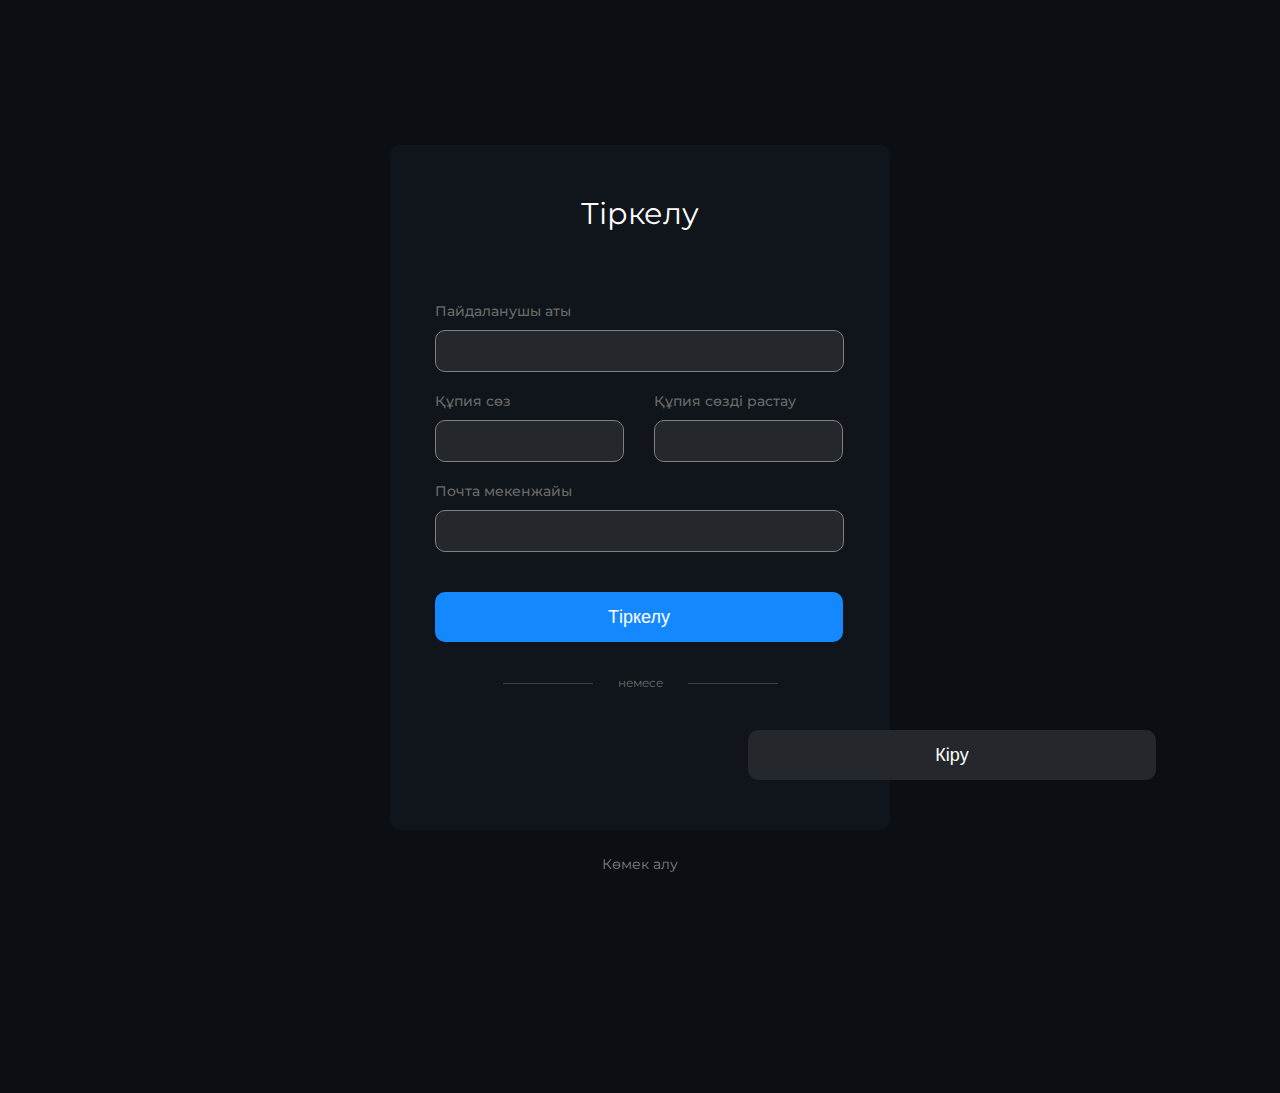
<file: register.html>
<!DOCTYPE html>
<html lang="kk">
<head>
    <meta charset="UTF-8">
    <title>GAYm</title>
    <link rel="stylesheet" href="style.css">
</head>
<body>
    <div class="wrapper">
        <div class="sign">
            <div class="register-bg">
                <h2>Тіркелу</h2>
                <div class="fields">
                    <div class="field-p">
                        <div class="field-1">
                            <label>Пайдаланушы аты</label>
                            <input type="text">
                        </div>
                    </div>
                    </div>
                    <div class="field-p0">
                        <div class="field-2">
                            <label>Құпия сөз</label>
                            <input type="text">
                        </div>
                        <div class="field-3">
                            <label>Құпия сөзді растау</label>
                            <input type="text">
                        </div>
                    </div>
                    <div class="field-p1">
                        <div class="field-4">
                            <label>Почта мекенжайы</label>
                            <input type="text">
                        </div>
                    </div>
                    <button>Тіркелу</button>
                </div>
            </div>
            <div class="sign-bg0">
                <div class="choose">
                    <hr>
                    <p>немесе</p>
                    <hr>
                </div>
            </div>
            <div class="register-bg">
                <div class="register-btn">
                    <a href="PHP/index.php"><button>Кіру</button></a>
                </div>
            </div>
            <div class="register-p"><p>Көмек алу</p></div>
        </div>
    </div>
</body>
</html>
</file>
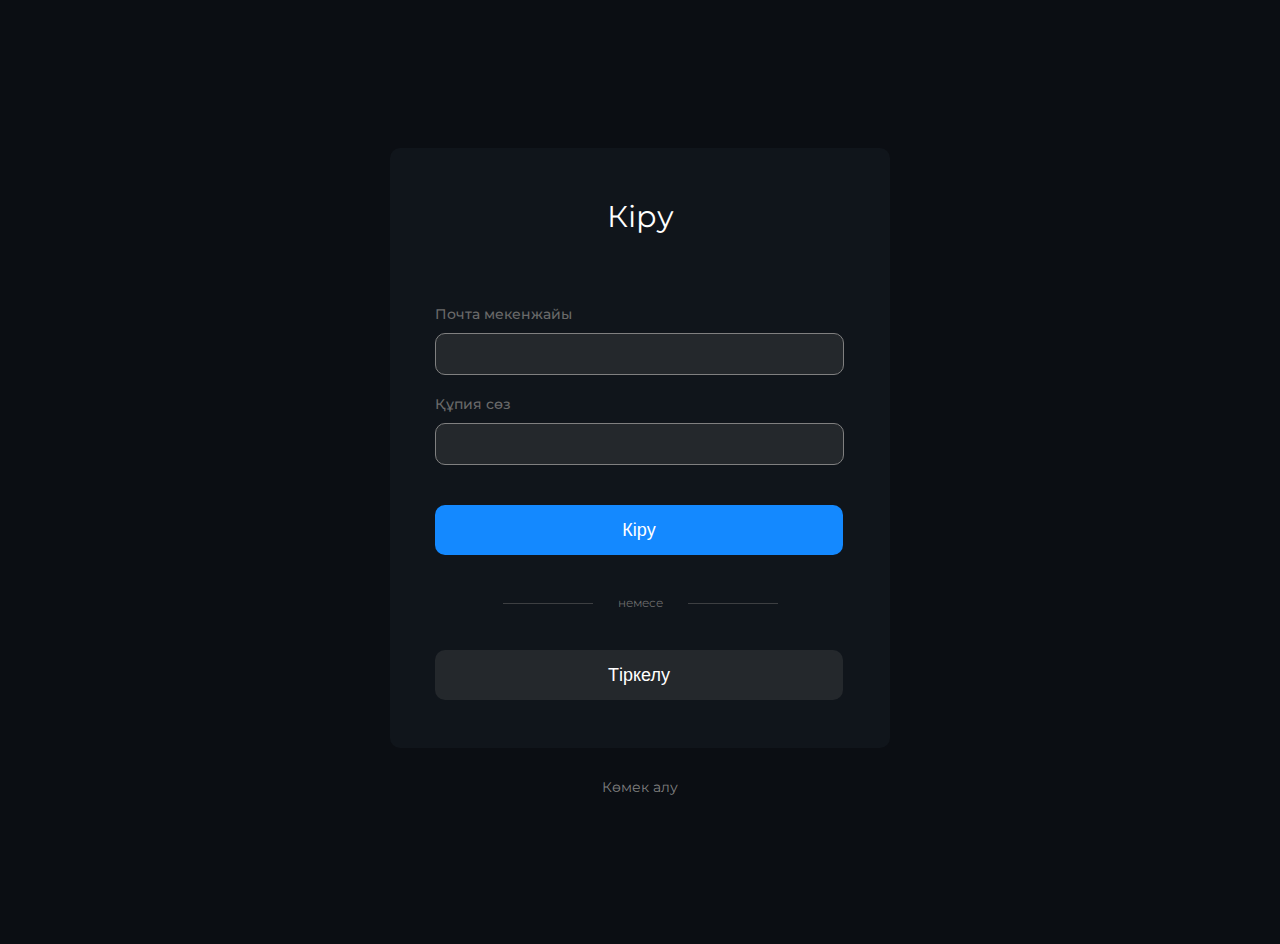
<file: sign.html>
<!DOCTYPE html>
<html lang="kk">
<head>
    <meta charset="UTF-8">
    <title>GAYm</title>
    <link rel="stylesheet" href="style.css">
</head>
<body>
    <div class="wrapper">
        <div class="sign">
            <div class="sign-bg">
                <h2>Кіру</h2>
                <form action=""></form>
                <div class="field-1">
                    <label>Почта мекенжайы</label>
                    <input type="text">
                </div>
                <div class="field-2">
                    <label>Құпия сөз</label>
                    <input type="text">
                </div>
                <button>Кіру</button>
                <div class="choose">
                    <hr>
                    <p>немесе</p>
                    <hr>
                </div>
                <div class="sign-btn">
                    <a href="register.html"><button>Тіркелу</button></a>
                </div>
            </div>
        </div>
        <div class="sign-p"><p>Көмек алу</p></div>
    </div>
</body>
</html>
</file>
<file: style.css>
@import url('https://fonts.googleapis.com/css2?family=Montserrat:ital,wght@0,100..900;1,100..900&display=swap');

* {
    margin: 0;
    padding: 0;
}

body{
    font-family: "Montserrat", sans-serif;
    font-weight: 400;
    color: #ffffff;
    font-size: 16px;
}

a{
    text-decoration: none;
}

img{
    max-width: 100%;
}

/*Фон*/
.wrapper{
    background: #0b0e13;
    width: 100%;
    overflow-x: hidden;

}

.container{
    max-width: 1400px;
    margin: 0 auto;
}

/*Header*/
header{
    padding: 50px 0;
}
header nav{
    float: right;
    width: 60%;
}
header nav ul{
    list-style: none;
    display: flex;
    justify-content: space-between;
}
header nav ul li a{
    color: #ffffff;
    font-weight: 500;
}
header nav ul li{
    display: inline-block;
}
header nav ul li:not(.active):not(.btn) a:hover{
    border-bottom: 5px solid #1489ff;
    border-radius: 5px;
    transition: all 250ms ease;
}
header nav ul li.btn a{
    background: #1489ff;
    padding: 10px 19px;
    border-radius: 5px;
    transition: all 500ms ease;
}
header nav ul li.btn a:hover{
     background: #0f5bc3;
}
header nav ul a img{
    width: 45px;
    height: auto;
    position: relative;
    bottom: 12px;
}

/*Hero*/
.hero{
    padding-bottom: 100px;
    position: relative;
}
.hero--info{
    width: 530px;
    padding-top: 70px;
}
.hero--info h2{
    color: #1489ff;
    font-weight: 600;
    font-size: 20px;
}
.hero--info h1{
    font-weight: 600;
    font-size: 50px;
}
.hero--info p{
    font-weight: 500;
    font-size: 16px;
    line-height: 170%;
    margin: 30px 0;
}
.hero--info .btn{
    background: #1489ff;
    color: white;
    padding: 15px 30px;
    border-radius: 50px;
    border: 0;
    transition: all 500ms ease;
}
.hero--info .btn:hover{
    background: #0f5bc3;
    cursor: pointer;
    transform: scale(1.1);
}
.hero img{
    position: absolute;
    top: 0;
    right: 150px;
}

/*Игры с секциями*/
.trending {
    padding-top: 50px;
}
.trending h3{
    font-weight: 600;
    font-size: 31px;
}

.trending .see-all{
    color: white;
    background: #1f262e;
    border-radius: 5px;
    padding: 12px 23px;
    float: right;
    display: block;
    transition: all 500ms ease;
}

.trending .see-all:hover{
    transform: scale(1.1);
}

.trending .games{
    display: flex;
    justify-content: space-between;
    width: 100%;
    padding: 50px 0;
}

/*Изоброжения Игр*/
.games img[src="img/cs2.jpg"] {
    width: 251px;
    height: 277px;
    border-radius: 10px;
    transition: all 500ms ease;
}
.games img[src="img/Dota2.jpg"] {
    width: 251px;
    height: 277px;
    border-radius: 10px;
    transition: all 500ms ease;
}
.games img[src="img/GTA_V.jpg"] {
    width: 251px;
    height: 277px;
    border-radius: 10px;
    transition: all 500ms ease;
}
.games img[src="img/Rust.jpg"] {
    width: 251px;
    height: 277px;
    border-radius: 10px;
    transition: all 500ms ease;
}
.games img[src="img/cs2.jpg"]:hover{
    transform: scale(1.1);
}
.games img[src="img/Dota2.jpg"]:hover{
    transform: scale(1.1);
}
.games img[src="img/GTA_V.jpg"]:hover{
    transform: scale(1.1);
}
.games img[src="img/Rust.jpg"]:hover{
    transform: scale(1.1);
}

/*Настройка Огней*/
.trending .games span{
    display: block;
    text-align: center;
    margin-top: 20px;
}
.trending .games span img{
    position: relative;
    top: 5px;
    margin-right: 7px;
}
.trending .games img[src="img/Fire.png"] {
    width: 25px;
    height: auto;
}

/*Абзац*/
.big-text{
    padding: 50px 0;
    font-size: 35px;
    font-weight: 600;
    text-align: center;
    width: 800px;
}

/*Баннер*/
.banner {
    padding: 80px 0;
}
.banner h3{
    font-size: 30px;
    font-weight: 600;
    margin-bottom: 30px;
}
.banner p{
    font-size: 16px;
    margin-bottom: 30px;
    width: 550px;
    line-height: 1.7;
}
.banner img{
    border-radius: 15px;
    margin-bottom: 30px;
}

/*Абзац #2*/
.features h3{
    text-align: center;
    margin-left: auto;
    margin-right: auto;
    font-size: 30px;
    width: 800px;
    padding: 30px;
}
.features p{
    max-width: 800px;
    text-align: center;
    margin-left: auto;
    margin-right: auto;
    margin-bottom: 30px;
    line-height: 185%;
}

/*Разделы*/
.features .info {
    display: flex;
    justify-content: center;
    flex-wrap: wrap;
    gap: 10px;
    max-width: 90%;
    margin: 0 auto;
}
.features .info .block{
    text-align: center;
    width: 300px;
    margin: 30px;
    padding: 10px;
}
.features .info .block img{
    margin-bottom: 15px;
}

/*Circle*/
.circle{
    align-items: center;
}
.arrow{
    order: -5;
    width: auto;
    height: auto;
}

/*Project*/
.projects{
    padding: 100px 0;
}
.projects h3{
    text-align: center;
    font-size: 30px;
    padding: 20px;
}
.projects p{
    text-align: center;
    margin: 40px 0;
}
.projects .images{
    display: flex;
    justify-content: space-around;
    margin-bottom: 40px;
}

.projects .see-all{
    color: white;
    background: #1f262e;
    border-radius: 5px;
    padding: 15px 23px;
    float: none;
    display: block;
    transition: all 500ms ease;
    width: 160px;
    text-align: center;
    margin-left: auto;
    margin-right: auto;
}

.projects .see-all:hover {
    transform: scale(1.1);
}

/*Email*/
.email {
    padding-bottom: 140px;
}
.email h3{
    font-size: 30px;
    font-weight: 600;
    margin-top: 60px;
}
.email .block{
    background: #10151b;
    margin-top: 75px;

    border-radius: 10px;
    padding: 40px 3%;
    width: 94%;
    display: flex;
    justify-content: space-between;
    align-items: center;
}
.email .block h4{
    font-size: 30px;
    font-weight: 600;
}
.email .block p{
    width: 550px;
    line-height: 26px;
}
.email .block input{
    background: white;
    outline: none;
    border: 0;
    border-radius: 5px;
    width: 380px;
    font-family: "Montserrat", sans-serif;
    font-weight: 400;
    padding: 20px 30px;
    position: relative;
    right: -123px;
    z-index: 1;
    padding-right: 145px;
}
.email .block input::placeholder{
    color: #898989;
}
.email .block button{
    background: #1489ff;
    color: white;
    border: none;
    padding: 11px 17px;
    position: relative;
    z-index: 2;
    border-radius: 5px;
    transition: all 500ms ease;
}
.email .block button:hover{
     background: #0f5bc3;
}
.email p{
    margin: 15px 0;
}
.email .block p{
    margin: 15px 0;
}

/*Footer*/
footer{
    padding: 50px;
}
footer > p{
    text-align: center;
}
footer hr{
    margin: 30px 0;
    width: 1920px;
    opacity: 0.6;
    background: #1f262e;
}
footer .blocks{
    display: flex;
    justify-content: space-between;
}
footer .blocks h4{
    margin: 15px 0;
    font-weight: 600;
    font-size: 17px;
}
footer .blocks p{
    width: 350px;
    margin: 15px 0;
    opacity: 0.8;
}
footer .blocks ul{
    list-style: none;
}
footer .blocks ul li{
    margin-top: 7px;
    opacity: 0.8;
}
footer .blocks .footer-img{
    display: flex;
    gap: 20px;
    align-items: center;

}
footer .blocks .footer-img .img0, .img1, .img2, .img3{
    width: 34px;
    height: auto;


}

/*ABOUT ME*/
/*Hero About*/
.hero-about{
    position: relative;
}
.hero-about .info{
    width: 500px;
    padding: 250px 0;
}
.hero-about .info h1{
    width: 450px;
    margin-bottom: 30px;
    font-size: 30px;
    font-weight: 600;
    line-height: 155%;
}
.hero-about .info p{
    width: 400px;
    font-size: 15px;
    line-height: 200%;
}
.hero-about .info img{
    position: absolute;
    right: -255px;
    top: 60px;
    border-top-left-radius: 20px;
    border-bottom-left-radius: 20px;
}
.hero-about .info .btn{
   background: #1489ff;
    color: white;
    padding: 15px 30px;
    border-radius: 50px;
    border: 0;
    transition: all 500ms ease;
    margin-top: 60px;
    font-size: 16px;
}
.hero-about .info .btn:hover{
    background: #0f5bc3;
    cursor: pointer;
    transform: scale(1.1);
}

/*Work*/
.work{
    margin-bottom: 152px;
}
.work h2{
    margin-bottom: 80px;
    font-size: 25px;
}
.work .blocks{
    display: flex;
    justify-content: space-between;
}
.work .blocks .block{
    width: 25%;
    border-radius: 10px;
    padding: 50px 35px;
    background: #10151b;
}
.work .blocks .block .badge{
    margin-bottom: 30px;
}
.work .blocks .block .badge .badge-purple{
    background: #372131;
}
.work .blocks .block .badge .badge-brown{
    background: #372821;
}
.work .blocks .block .badge .badge-green{
    background: #213725;
}
.work .blocks .block .badge .badge-purple, .badge-brown, .badge-green{
    padding: 10px 20px;
    border-radius: 8px;
    font-size: 14px;
    margin: 40px 0;
}
.work .blocks .block h3{
    font-size: 20px;
    margin: 20px 0;
}
.work .blocks .block p{
    width: 300px;
    font-size: 14px;
    line-height: 175%;
}

/*Person*/
.about-person{
    background: #10151b;
    padding: 65px;
}
.about-person .person{
    display: flex;
    gap: 95px;
}
.about-person .person img {
    width: 490px;
    height: 490px;
    border-radius: 20px;
    object-fit: cover;
}
.about-person .person .per-text{

}
.about-person .person .per-text h3{
    font-weight: 500;
    font-size: 16px;
    margin-bottom: 24px;
}
.about-person .person .per-text h2{
    font-weight: 600;
    font-size: 28px;
    margin-bottom: 28px;
    line-height: 150%;
}
.about-person .person .per-text p{
    line-height: 200%;
}

/*Team*/
.team{
    margin-bottom: 158px;
}
.team h3 {
    font-size: 25px;
    font-weight: 600;
    margin-top: 148px;
    margin-bottom: 68px;
}

.team .blocks {
    display: flex;
    justify-content: space-between;
    flex-wrap: wrap;
}

.team .blocks .block {
    display: flex; /* Горизонтальное размещение изображения и текста */
    background: #10151b;
    width: 290px;
    height: 175px;
    align-items: center; /* Центрируем элементы по вертикали */
    border-radius: 15px;
    padding-left: 30px;}

.team .blocks .block img {
    width: 100px; /* Фиксированная ширина изображения */
    height: auto;
    margin-right: 15px; /* Расстояние между изображением и текстом */
    border-radius: 50%; /* Для придания изображениям круглой формы, как на примере */
    padding-left: 5px;
}

.team .blocks .block .text {
    text-align: left; /* Выравниваем текст по левому краю */
    color: #fff; /* Белый цвет текста для контраста */
}

.team .blocks .block .text h3 {
    font-size: 19px;
    font-weight: 600;
    margin: 0; /* Убираем лишние отступы */
}

.team .blocks .block .text p {
    font-weight: 300;
    margin: 5px 0 0; /* Добавляем небольшой отступ сверху */
}

/*Contacts*/
.hero-contacts h1{
    text-align: center;
    margin-top: 70px;
    margin-bottom: 30px;
    font-size: 33px;
    font-weight: bold;
}
.hero-contacts p{
    text-align: center;
    margin-bottom: 100px;
}
.hero-contacts img{
    margin-bottom: 70px;
    position: relative;
    right: -150px;
}

/*Ser-Circles*/
.ser-circles{
    background: #10151b;
    border-radius: 10px;
    margin-bottom: 158px;
    position: relative;
}

.ser-circles .blocks{
    display: flex;
    justify-content: space-between;
    flex-wrap: wrap;
}

.ser-circles .blocks .block {
    display: flex; /* Горизонтальное размещение изображения и текста */
    width: 290px;
    height: 175px;
    align-items: center; /* Центрируем элементы по вертикали */
    border-radius: 15px;
    padding-left: 125px;
    padding-right: 40px;
    text-align: left; /* Выравниваем текст по левому краю */
    color: #fff;
}
.ser-circles .blocks .block img .img0{
    position: absolute;
    right: 50px;
}
.ser-circles .blocks .block img {
    width: 55px; /* Фиксированная ширина изображения */
    height: auto;
    margin-right: 40px; /* Расстояние между изображением и текстом */
    border-radius: 50%; /* Для придания изображениям круглой формы, как на примере */
    padding-left: 5px;
}
.ser-circles .blocks .block h3{
    font-size: 25px;
    font-weight: 600;
    margin: 0;
}
.ser-circles .blocks hr{
    height: 120px;
    margin-top: 26px;
    justify-content: center;
    align-items: center;
}
.ser-circles .blocks .block p{
    font-weight: 400;
    font-size: 20px;
    margin: 5px 0 0;
}

/*Video*/
.video{
  display: flex;
  justify-content: center;

}
.video .video-text{
  margin-left: 88px;
  margin-top: 10px;
}
.video .video-text h3{
  font-weight: 600;
  font-size: 30px;
  margin-bottom: 28px;
}
.video .video-text p{
  font-size: 14px;
  margin-bottom: 34px;
}
.video .video-text .video-list div img{
  position: relative;
  margin-right: 12px;
  top: 7px;
}
.video .video-text .video-list div{
  margin-bottom: 26px;
}
.video .video-click{
  transition: filter 500ms ease;
}

.video .video-click:hover {
  filter: brightness(85%);

}
.video .video-click .video-bg{
  height: 355px;
  width: auto;
  border-radius: 15px;
}
.video .video-click .video-play{
  position: relative;
  bottom: 215px;
  left: 275px;
}

/*Read More*/
.read-more .blocks .block{
  display: flex;
  justify-content: center;
  margin-top: 190px;
  margin-bottom: 168px;
  gap: 156px;
}
.read-more .blocks .block .read-text0 h3, .read-more .blocks .block .read-text1{
  margin-top: 10px;
}
.read-more .blocks .block .read-text0 h3, .read-more .blocks .block .read-text1 h3{
  font-size: 30px;
  font-weight: 500;
  margin-top: 25px;
}
.read-more .blocks .block .read-text0 p, .read-more .blocks .block .read-text1 p{
  font-size: 17px;
  font-weight: 400;
  margin-top: 52px;
  width: 625px;
  line-height: 150%;
}
.read-more .blocks .block .read-text0 a, .read-more .blocks .block .read-text1 a{
  display: inline;
  background: #1489ff;
  padding: 15px 35px;
  border-radius: 10px;
  transition: all 500ms ease;
  position: relative;
  top: 70px;
  color: white;
}
.read-more .blocks .block .read-text0 a:hover, .read-more .blocks .block .read-text1 a:hover{
  background: #0f5bc3;
}
.read-more .blocks .block img{
  width: 490px;
  height: 490px;
  border-radius: 10px;
  object-fit: cover;
}

/*Clients*/
.clients{
  background: #141c23;
  padding-top: 100px;
  padding-bottom: 50px;
  margin-bottom: 140px;
}
.clients h3, .clients p{
  text-align: center;
  position: relative;
  left: 675px;
}
.clients h3{
  font-size: 35px;
  font-weight: 500;
  margin-bottom: 36px;
  max-width: 600px;
}
.clients p{
  font-size: 14px;
  margin-bottom: 76px;
  max-width: 550px;
  line-height: 175%;
}
.clients .client-blocks{
  display: flex;
  justify-content: center;
  gap: 40px;
  padding-bottom: 82px;
}
.clients .client-blocks .client-block, .clients .client-blocks .client-block0, .clients .client-blocks .client-block1{
  width: 450px;
  height: 258px;
  background: #010a13;
  border-radius: 10px;
}
.clients .client-blocks .client-block {
  border: 2px solid #0067dc;
}
.clients .client-blocks .client-block0, .clients .client-blocks .client-block1{
  border: 2px solid rgba(221, 221, 221, 0.87);
}
.clients .client-blocks .client-block img, .clients .client-blocks .client-block0 img, .clients .client-blocks .client-block1 img{
    position: relative;
    width: 56px;
    height: auto;
    border-radius: 100px;
    left: 30px;
    top: 30px;
}
.clients .client-blocks .client-block .group-left h6, .clients .client-blocks .client-block0 .group-left h6, .clients .client-blocks .client-block1 .group-left h6{ /*Текст*/
  position: relative;
  font-size: 17px;
  font-weight: 500;
  bottom: 22px;
  left: 110px;
}
.clients .client-blocks .client-block .group-left h7, .clients .client-blocks .client-block0 .group-left h7, .clients .client-blocks .client-block1 .group-left h7{ /*Подтекст*/
  position: relative;
  font-size: 13px;
  color: #4F5665;
  bottom: 22px;
  left: 110px;
}
.clients .client-blocks .client-block .group-right h8, .clients .client-blocks .client-block0 .group-right h8, .clients .client-blocks .client-block1 .group-right h8{
  position: relative;
  bottom: 53px;
  left: 370px;
}
.clients .client-blocks .client-block .group-right img, .clients .client-blocks .client-block0 .group-right img, .clients .client-blocks .client-block1 .group-right img{
  width: 13px;
  height: 12px;
  left: 380px;
  top: -54px;
}
.clients .client-blocks .client-block p, .clients .client-blocks .client-block0 p, .clients .client-blocks .client-block1 p{
  max-width: 400px;
  position: relative;
  font-size: 12px;
  text-align: left;
  line-height: 200%;
  left: 30px;
  bottom: 5px;
}

.clients .client-button{
  position: relative;
  left: 1333px;
  display: flex;
  gap: 20px;
}
.clients .client-button button{
  width: 60px;
  height: 60px;
  border: 0;
  background-color: transparent;
}
.clients .client-button button:hover{
  transition: filter 500ms ease;
  filter: brightness(75%);
}
.clients .client-chapter .blocks{
  position: relative;
  left: 232px;
  bottom: 58px;
  display: flex;
  gap: 15px;
}
.clients .client-chapter .blocks .block{
  width: 45px;
  height: 15px;
  border-radius: 50px;
  background: #005fdc;
}
.clients .client-chapter .blocks .block0{
  width: 15px;
  height: 15px;
  border-radius: 50px;
  background: #DDE0E4;
}
.clients .client-chapter .blocks .block0:hover{
  transition: filter 500ms ease;
  filter: brightness(75%);
}

/*Search*/
.search{
  position: relative;
  bottom: 16px;
  margin-bottom: 104px;
}
.search .block{
  display: flex;
  justify-content: center;
  align-items: center;
}
.search .block img{
    position: relative;
    width: 15px;
    height: 15px;
    bottom: 10px;
    left: 40px;
    z-index: 1;
}
.search .block input{
  padding: 15px 130px;
  padding-left: 60px;
  background: #1f262e;
  outline: none;
  border: 0;
  border-radius: 10px;
  font-family: "Montserrat", sans-serif;
  color: white;
  font-size: 16px;
  z-index: 0;
}
.search .block input::placeholder{
  position: relative;

  color: #808080;
}
.search .block img{
  position: relative;
  top: 1px;
  left: 37px;
}


/*Board*/
.board{
    margin-bottom: 114px;
    display: flex;
    gap: 72px;
}
.board .blocks div hr{
    width: 658px;
    background: #6c6c6c;
    color: #6a6a6a;
    margin-bottom: 90px;
    margin-top: 90px;
}
.board .blocks .block-left{
    max-width: 658px;
}

.board .blocks .block-left img{
    object-fit: cover;
    width: 658px;
    height: 332px;
    border-radius: 20px;
}
.board .blocks .block-left .board-up{
    display: flex;
    justify-content: left;
}
.board .blocks .block-left .board-up h6{
    background: #1489ff;
    padding: 15px 30px;
    font-size: 16px;
    font-weight: 400;
    margin-right: 25px;
    margin-top: 24px;
    border-radius: 10px;
}
.board .blocks .block-left .board-up p{
    position: relative;
    top: 39px;
}
.board .blocks .block-left h3{
    font-size: 30px;
    font-weight: 500;
    margin-top: 34px;
    margin-bottom: 56px;
}
.board .blocks .block-left .board-down p{
    margin-top: 52px;
    font-size: 17px;
    line-height: 200%;
}

.board .blocks .block-right{
    max-width: 694px;
    max-height: 1640px;
}
.board .blocks .block-right img{
    object-fit: cover;
    width: 200px;
    height: 200px;
    border-radius: 20px;
}
.board .blocks .block-right .board-pink, .board .blocks .block-right .board-orange, .board .blocks .block-right .board-blue{
    display: flex;
}
.board .blocks .block-right .board-pink h6, .board .blocks .block-right .board-orange h6, .board .blocks .block-right .board-blue h6{
    padding: 15px 30px;
    font-size: 16px;
    font-weight: 400;
    margin-right: 25px;
    margin-top: 26px;
    margin-bottom: 145px;
    border-radius: 10px;
    margin-left: 32px;
}
.board .blocks .block-right .board-pink h6{
    background: #c114be;
}
.board .blocks .block-right .board-orange h6{
    background: #ff7614;
}
.board .blocks .block-right .board-blue h6{
    background: #1489ff;
}
.board .blocks .block-right .board-pink p, .board .blocks .block-right .board-orange p, .board .blocks .block-right .board-blue p{
    position: relative;
    top: 40px;
}
.board .blocks .block-right h3{
    position: relative;
    font-size: 23px;
    width: 450px;
    bottom: 117px;
    left: 232px;
    line-height: 165%;
}

/*Follow*/
.follow{
    margin-bottom: 150px;
}
.follow .blocks{
    display: flex;
    justify-content: space-between;
}
.follow .blocks .block-1{
    width: 300px;
}
.follow .blocks .block-1 p{
    margin-bottom: 30px;
}
.follow .blocks .block-1 .f-img{
    display: flex;
    flex-wrap: wrap;
    gap: 30px;
}
.follow .blocks .block-1 .f-img img{
    width: 34px;
    height: auto;
}
.follow .blocks hr{
    width: 1px;
    height: 100px;
    background-color: #ffffff;
    border: none;
    margin: 0 auto;
}
.follow .blocks .block-2 {
    display: flex;
    align-items: center;
    gap: 30px;
}
.follow .blocks .block-2 p{
    font-size: 20px;
    font-weight: 300;
}
.follow .blocks .block-3 {
    display: flex;
    align-items: center;
    gap: 30px;
}
.follow .blocks .block-3 p{
    font-size: 20px;
    font-weight: 300;
}
.follow .blocks .block-3 img{
    width: 35px;
    height: auto;
}

/*Feedback*/
.feedback, .register{
    background: #10151b;
    margin-bottom: 180px;
}

.feedback .container, .register .container{
    padding-bottom: 120px;
}

.feedback .container h2 {
    text-align: center;
    font-size: 30px;
    font-weight: normal;
    margin-bottom: 20px;
    padding-top: 80px;
}

.feedback .container p {
    text-align: center;
    font-size: 13px;
    font-weight: 500;
    margin-bottom: 100px;
}

.feedback .container .fields .field-p {
    display: flex;
    justify-content: center;
    gap: 35px;
}

.feedback .container .fields .field-p .field-1 {
    display: flex;
    flex-direction: column;
    margin-bottom: 20px;
}

.feedback .container .fields .field-p .field-1 label {
    margin-bottom: 10px;
    color: #6a6a6a;
    font-size: 14px;
    font-weight: 500;
}

.feedback .container .fields .field-p .field-1 input {
    width: 315px;
    height: 56px;
    border-radius: 10px;
    border: 1px solid #808080;
    outline: none;
    background: #24282c;
    color: white;
    padding-left: 7px;
}


  .feedback .container .fields .field-p .field-2 {
    display: flex;
    flex-direction: column;
    margin-bottom: 20px;
}

.feedback .container .fields .field-p .field-2 label {
    margin-bottom: 10px;
    color: #6a6a6a;
    font-size: 14px;
    font-weight: 500;
}

.feedback .container .fields .field-p .field-2 input {
    width: 315px;
    height: 56px;
    border-radius: 10px;
    border: 1px solid #808080;
    outline: none;
    background: #24282c;
    color: white;
    padding-left: 7px;
}

.feedback .container .fields .field-p0 {
    display: flex;
    flex-direction: column;
    align-items: center;
}

.feedback .container .fields .field-p0 .field-3 {
    display: flex;
    flex-direction: column;
    margin-bottom: 20px;
}

.feedback .container .fields .field-p0 .field-3 label {
    margin-bottom: 10px;
    color: #6a6a6a;
    font-size: 14px;
    font-weight: 500;
}

.feedback .container .fields .field-p0 .field-3 input {
    width: 664px;
    height: 56px;
    border-radius: 10px;
    border: 1px solid #808080;
    outline: none;
    background: #24282c;
    color: white;
    padding-left: 7px;
}


.feedback .container .fields .field-p1 {
    display: flex;
    flex-direction: column;
    align-items: center;
}

.feedback .container .fields .field-p1 .field-4 {
    display: flex;
    flex-direction: column;
    margin-bottom: 30px;
}

.feedback .container .fields .field-p1 .field-4 label {
    margin-bottom: 10px;
    color: #6a6a6a;
    font-size: 14px;
    font-weight: 500;
}

.feedback .container .fields .field-p1 .field-4 input {
    width: 664px;
    height: 232px;
    border-radius: 10px;
    border: 1px solid #808080;
    outline: none;
    background: #24282c;
    color: white;
    padding-left: 7px;
    vertical-align: top;
    line-height: 1.5;
}

.feedback .container {
    position: relative;
}

.feedback .container .cs-btn {
    display: flex;
    flex-direction: column;
    align-items: flex-start;
}

.feedback .container .cs-btn .btn {
    background: #1489ff;
    width: 170px;
    height: 57px;
    color: white;
    border-radius: 10px;
    border: 0;
    align-self: flex-start;
    font-size: 16px;
    margin-bottom: 60px;
    position: absolute;
    left: 866px;
    transition: all 500ms ease;
}

.feedback .container .cs-btn .btn:hover {
    background: #0f5bc3;
    cursor: pointer;
    transform: scale(1.1);
}


/*Sign*/
.sign{
  justify-content: center;
}
.sign .sign-bg{
  width: 500px;
  height: 600px;
  background: #10151b;
  border-radius: 10px;
  margin-top: 98px
}
.sign hr{
  width: 500px;
  justify-content: center;
}
.sign h2 {
    text-align: center;
    font-size: 30px;
    font-weight: normal;
    padding-top: 50px;
    margin-bottom: 70px;
}
.sign .field-1, .sign .field-2{
   display: flex;
   flex-direction: column;
   margin-bottom: 20px;
   position: relative;
   left: 45px;

}
.sign .field-1 label, .sign .field-2 label{
  margin-bottom: 10px;
  color: #6a6a6a;
  font-size: 14px;
  font-weight: 500;
}
.sign .field-1 input, .sign .field-2 input{
  align-items: center;
  justify-content: center;
  border-radius: 10px;
  border: 1px solid #808080;
  outline: none;
  background: #24282c;
  color: white;
  padding-left: 7px;
  width: 400px;
  height: 40px;
}
.sign .sign-bg .choose{
  display: flex;
  justify-content: center;
  text-align: center;
  gap: 25px;
  position: relative;
  top: -20px;
}

.sign .sign-bg .choose hr{
  position: relative;
  top: 8px;
  background: #6a6a6a;
  width: 90px;
  border: 0;
  height: 1px;
  opacity: 50%;
}
.sign .sign-bg .choose p{
  font-size: 12px;
  color: #6a6a6a;
}

.sign .sign-bg button{
    text-align: center;
    background: #1489ff;
    width: 408px;
    height: 50px;
    color: white;
    border-radius: 10px;
    border: 0;
    align-self: flex-start;
    font-size: 18px;
    margin-bottom: 60px;
    position: relative;
    left: 45px;
    margin-top: 20px;
    transition: all 500ms ease;
}

.sign .sign-bg button:hover{
    background: #0f5bc3;
    cursor: pointer;
}
.sign .sign-bg .sign-btn button{
  background: #24282c;
}
.sign-bg .sign-btn button:hover{
  background: #334152;
}
.sign-p p{
  font-size: 14px;
  color: #808080;
  text-align: center;
  position: relative;
  bottom: 70px;
  margin-bottom: 78px;

}
.sign-p p:hover{
  cursor: pointer;
}





/*Register*/
.sign{
  display: flex;
  justify-content:center;
  margin-top: 50px;
  margin-bottom: 100px;
}
.sign .register-bg{
  width: 500px;
  height: 685px;
  background: #10151b;
  border-radius: 10px;
  margin-top: 95px
}

.sign h2 {
    text-align: center;
    font-size: 30px;
    font-weight: normal;
    padding-top: 50px;
    margin-bottom: 70px;
}
.sign .field-1, .sign .field-4{
   display: flex;
   flex-direction: column;
   margin-bottom: 20px;
   position: relative;
   left: 45px;
}

.sign .field-2, .sign .field-3{
   display: flex;
   flex-direction: column;
   margin-bottom: 20px;
   position: relative;
   left: 45px;
}

.sign .field-1 label, .sign .field-4 label{
  margin-bottom: 10px;
  color: #6a6a6a;
  font-size: 14px;
  font-weight: 500;
}
.sign .field-1 input, .sign .field-4 input{
  align-items: center;
  justify-content: center;
  border-radius: 10px;
  border: 1px solid #808080;
  outline: none;
  background: #24282c;
  color: white;
  padding-left: 7px;
  width: 400px;
  height: 40px;
}
.sign .field-p0{
  display: flex;
  gap: 30px;
}

.sign .field-2 label, .sign .field-3 label{
  margin-bottom: 10px;
  color: #6a6a6a;
  font-size: 14px;
  font-weight: 500;
}
.sign .register-bg .field-2 input, .sign .register-bg .field-3 input{
  align-items: center;
  justify-content: center;
  border-radius: 10px;
  border: 1px solid #808080;
  outline: none;
  background: #24282c;
  color: white;
  padding-left: 7px;
  width: 180px;
  height: 40px;
}

.sign-bg0 .choose{
  display: flex;
  justify-content: center;
  text-align: center;
  gap: 25px;
  position: relative;
  top: -255px;
}

.sign-bg0 .choose hr{
  position: relative;
  top: 8px;
  background: #6a6a6a;
  width: 90px;
  border: 0;
  height: 1px;
  opacity: 50%;
}
.sign-bg0 .choose p{
  font-size: 12px;
  color: #6a6a6a;
}
.register-bg button{
    text-align: center;
    background: #1489ff;
    width: 408px;
    height: 50px;
    color: white;
    border-radius: 10px;
    border: 0;
    align-self: flex-start;
    font-size: 18px;
    margin-bottom: 60px;
    position: relative;
    left: 45px;
    margin-top: 20px;
    transition: all 500ms ease;
}
.register-bg button:hover{
    background: #0f5bc3;
    cursor: pointer;
}
.register-bg .register-btn button{
  background: #24282c;
  position: relative;
  left: 748px;
  bottom: 235px;
}
.register-bg .register-btn button:hover{
  background: #334152;
}
.register-p p{
  font-size: 14px;
  color: #808080;
  text-align: center;
  position: relative;
  bottom: 220px;
}
.register-p p:hover{
  cursor: pointer;
}
</file>
